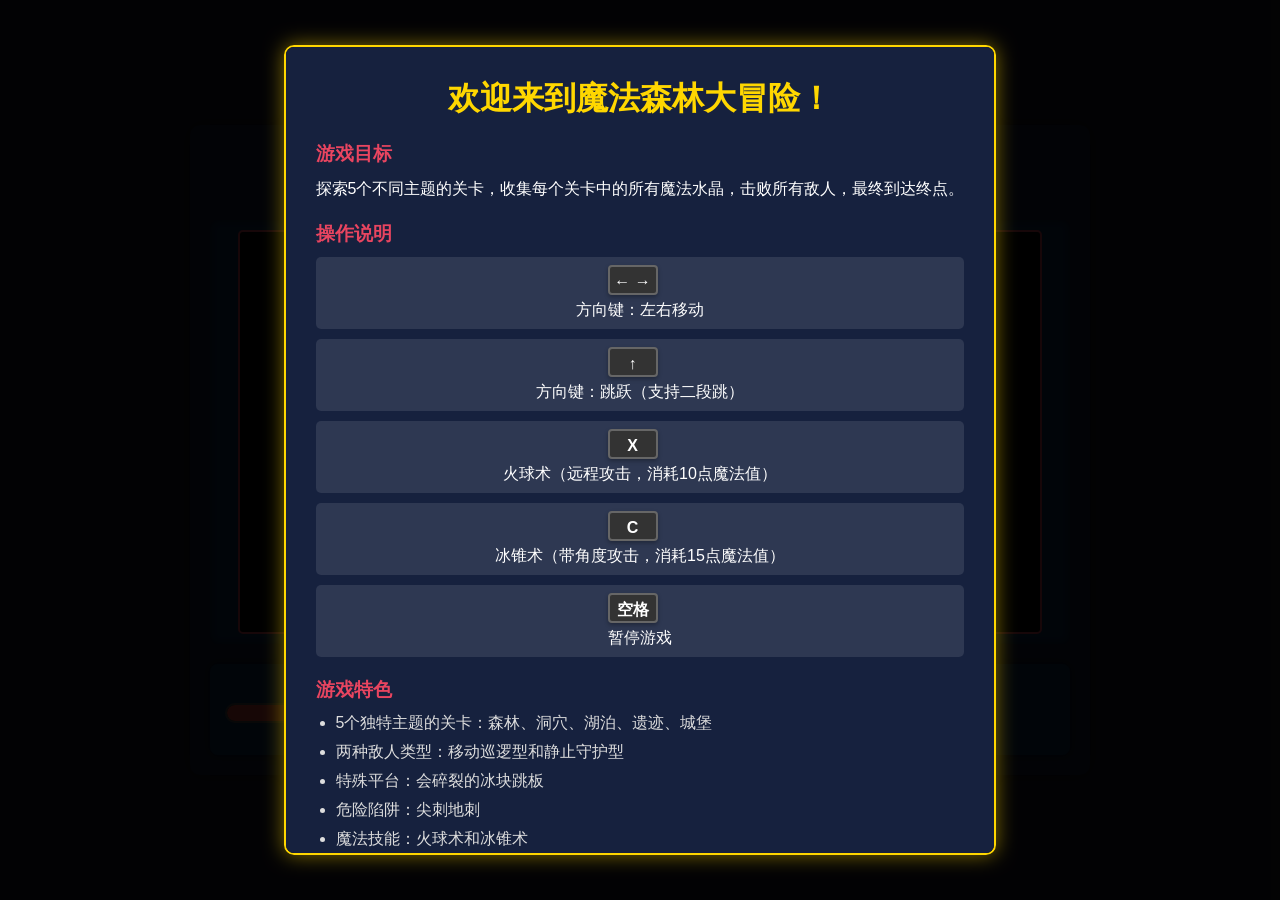
<file: index.html>
<!DOCTYPE html>
<html lang="zh-CN">
<head>
    <meta charset="UTF-8">
    <meta name="viewport" content="width=device-width, initial-scale=1.0">
    <title>魔法森林大冒险</title>
    <link rel="stylesheet" href="style.css">
</head>
<body>
    <div class="game-container">
        <!-- 游戏标题 -->
        <header class="game-header">
            <h1>魔法森林大冒险</h1>
        </header>
        
        <!-- 游戏主界面 -->
        <main class="game-main">
            <!-- 游戏画布 -->
            <div class="canvas-container">
                <canvas id="gameCanvas" width="800" height="400"></canvas>
            </div>
            
            <!-- 游戏信息面板 -->
        <div class="game-info">
            <div class="player-stats">
                <div class="stat-item">
                    <span class="stat-label">生命值:</span>
                    <div class="health-bar">
                        <div id="healthFill" class="health-fill"></div>
                        <span id="healthText" class="health-text">100/100</span>
                    </div>
                </div>
                <div class="stat-item">
                    <span class="stat-label">魔法值:</span>
                    <div class="mana-bar">
                        <div id="manaFill" class="mana-fill"></div>
                        <span id="manaText" class="mana-text">100/100</span>
                    </div>
                </div>
                <div class="stat-item">
                    <span class="stat-label">水晶:</span>
                    <span id="crystalsCount" class="stat-value">0</span>
                </div>
                <div class="stat-item">
                    <span class="stat-label">关卡:</span>
                    <span id="levelNumber" class="stat-value">1</span>
                </div>
            </div>
        </div>
        </main>
        
        <!-- 游戏结束界面 -->
        <div id="gameOverScreen" class="game-over-screen" style="display: none;">
            <div class="game-over-content">
                <h2 id="gameOverTitle">游戏结束</h2>
                <p id="gameOverMessage">你被击败了！</p>
                <button id="restartBtn" class="restart-btn">重新开始</button>
            </div>
        </div>
        
        <!-- 新手引导界面 -->
        <div id="introScreen" class="intro-screen">
            <div class="intro-content">
                <h2>欢迎来到魔法森林大冒险！</h2>
                <div class="intro-text">
                    <h3>游戏目标</h3>
                    <p>探索5个不同主题的关卡，收集每个关卡中的所有魔法水晶，击败所有敌人，最终到达终点。</p>
                    
                    <h3>操作说明</h3>
                    <div class="control-grid">
                        <div class="control-item">
                            <span class="key">← →</span>
                            <span>方向键：左右移动</span>
                        </div>
                        <div class="control-item">
                            <span class="key">↑</span>
                            <span>方向键：跳跃（支持二段跳）</span>
                        </div>
                        <div class="control-item">
                            <span class="key">X</span>
                            <span>火球术（远程攻击，消耗10点魔法值）</span>
                        </div>
                        <div class="control-item">
                            <span class="key">C</span>
                            <span>冰锥术（带角度攻击，消耗15点魔法值）</span>
                        </div>

                        <div class="control-item">
                            <span class="key">空格</span>
                            <span>暂停游戏</span>
                        </div>
                    </div>
                    
                    <h3>游戏特色</h3>
                    <ul>
                        <li>5个独特主题的关卡：森林、洞穴、湖泊、遗迹、城堡</li>
                        <li>两种敌人类型：移动巡逻型和静止守护型</li>
                        <li>特殊平台：会碎裂的冰块跳板</li>
                        <li>危险陷阱：尖刺地刺</li>
                        <li>魔法技能：火球术和冰锥术</li>
                        <li>等级提升系统：收集水晶提升等级和能力</li>
                    </ul>
                    
                    <h3>游戏提示</h3>
                    <ul>
                        <li>魔法值会随着时间自动恢复</li>
                        <li>静止型敌人会发射远程攻击，注意躲避</li>
                        <li>冰块跳板站立一段时间后会碎裂，记得及时离开</li>
                        <li>地刺会造成大量伤害，务必小心</li>
                        <li>收集所有水晶才能开启关卡终点的门</li>
                    </ul>
                </div>
                <button id="startBtn" class="start-btn">开始游戏</button>
            </div>
        </div>
        
        <!-- 暂停界面 -->
        <div id="pauseScreen" class="pause-screen" style="display: none;">
            <div class="pause-content">
                <h2>游戏暂停</h2>
                <button id="resumeBtn" class="resume-btn">继续游戏</button>
                <button id="restartGameBtn" class="restart-game-btn">重新开始</button>
            </div>
        </div>
    </div>
    
    <script src="game.js"></script>
    <script>
        // 页面加载完成后创建游戏实例
        window.addEventListener('load', () => {
            const game = new Game();
        });
    </script>
</body>
</html>
</file>
<file: style.css>
/* 全局样式 */
* {
    margin: 0;
    padding: 0;
    box-sizing: border-box;
}

body {
    font-family: 'Arial', sans-serif;
    background-color: #1a1a2e;
    color: #ffffff;
    display: flex;
    justify-content: center;
    align-items: center;
    min-height: 100vh;
    overflow: hidden;
}

/* 游戏容器 */
.game-container {
    width: 100%;
    max-width: 900px;
    background-color: #16213e;
    border-radius: 10px;
    box-shadow: 0 0 20px rgba(0, 0, 0, 0.5);
    padding: 20px;
    text-align: center;
}

/* 游戏标题 */
.game-header h1 {
    color: #ffd700;
    font-size: 2.5em;
    margin-bottom: 20px;
    text-shadow: 0 0 10px rgba(255, 215, 0, 0.5);
    font-family: 'Courier New', monospace;
}

/* 游戏主界面 */
.game-main {
    display: flex;
    flex-direction: column;
    gap: 20px;
}

/* 画布容器 */
.canvas-container {
    display: flex;
    justify-content: center;
    align-items: center;
    background-color: #0f3460;
    border-radius: 8px;
    padding: 10px;
    box-shadow: inset 0 0 10px rgba(0, 0, 0, 0.5);
}

#gameCanvas {
    border: 2px solid #e94560;
    border-radius: 5px;
    background-color: #000;
    image-rendering: pixelated;
    image-rendering: crisp-edges;
}

/* 游戏信息面板 */
.game-info {
    background-color: #0f3460;
    border-radius: 8px;
    padding: 15px;
    box-shadow: 0 0 10px rgba(0, 0, 0, 0.3);
}

/* 玩家状态 */
.player-stats {
    display: grid;
    grid-template-columns: repeat(auto-fit, minmax(150px, 1fr));
    gap: 15px;
    margin-bottom: 15px;
}

.stat-item {
    display: flex;
    flex-direction: column;
    gap: 5px;
}

.stat-label {
    font-weight: bold;
    color: #e94560;
    font-size: 0.9em;
}

.stat-value {
    font-size: 1.2em;
    color: #ffd700;
    font-weight: bold;
}

/* 生命值和魔法值条 */
.health-bar, .mana-bar {
    position: relative;
    height: 20px;
    border-radius: 10px;
    overflow: hidden;
    background-color: #333;
    border: 2px solid #555;
}

.health-fill {
    height: 100%;
    background-color: #e74c3c;
    transition: width 0.3s ease;
    border-radius: 8px;
}

.mana-fill {
    height: 100%;
    background-color: #3498db;
    transition: width 0.3s ease;
    border-radius: 8px;
}

.health-text, .mana-text {
    position: absolute;
    top: 50%;
    left: 50%;
    transform: translate(-50%, -50%);
    font-size: 0.8em;
    font-weight: bold;
    color: white;
    text-shadow: 1px 1px 2px black;
}

/* 技能栏 */
.skills-bar {
    display: flex;
    justify-content: center;
    gap: 15px;
    margin-top: 15px;
}

.skill-item {
    position: relative;
    width: 80px;
    height: 80px;
}

.skill-icon {
    width: 100%;
    height: 100%;
    border-radius: 8px;
    display: flex;
    justify-content: center;
    align-items: center;
    font-weight: bold;
    font-size: 0.8em;
    color: white;
    cursor: pointer;
    transition: transform 0.2s ease;
    border: 2px solid #555;
}

.skill-icon:hover {
    transform: scale(1.05);
}

.skill-1 {
    background-color: #e67e22;
    background-image: linear-gradient(45deg, #e67e22, #d35400);
}

.skill-2 {
    background-color: #3498db;
    background-image: linear-gradient(45deg, #3498db, #2980b9);
}

.skill-3 {
    background-color: #9b59b6;
    background-image: linear-gradient(45deg, #9b59b6, #8e44ad);
}

.skill-cooldown {
    position: absolute;
    top: 0;
    left: 0;
    width: 100%;
    height: 100%;
    background-color: rgba(0, 0, 0, 0.7);
    border-radius: 8px;
    display: none;
    justify-content: center;
    align-items: center;
    font-size: 1.5em;
    font-weight: bold;
    color: white;
}

/* 控制说明 */
.controls-info {
    display: flex;
    justify-content: center;
    flex-wrap: wrap;
    gap: 20px;
    background-color: #0f3460;
    border-radius: 8px;
    padding: 15px;
    box-shadow: 0 0 10px rgba(0, 0, 0, 0.3);
}

.control-item {
    display: flex;
    flex-direction: column;
    gap: 5px;
    align-items: center;
}

.control-key {
    background-color: #333;
    border: 2px solid #555;
    border-radius: 5px;
    padding: 5px 10px;
    font-family: 'Courier New', monospace;
    font-weight: bold;
    color: #ffd700;
    min-width: 40px;
}

.control-desc {
    font-size: 0.9em;
    color: #e94560;
}

/* 游戏结束界面 */
.game-over-screen {
    position: fixed;
    top: 0;
    left: 0;
    width: 100%;
    height: 100%;
    background-color: rgba(0, 0, 0, 0.8);
    display: flex;
    justify-content: center;
    align-items: center;
    z-index: 1000;
}

.game-over-content {
    background-color: #16213e;
    border: 2px solid #e94560;
    border-radius: 10px;
    padding: 40px;
    text-align: center;
    box-shadow: 0 0 20px rgba(233, 69, 96, 0.5);
}

.game-over-content h2 {
    color: #e94560;
    font-size: 2em;
    margin-bottom: 20px;
}

.game-over-content p {
    font-size: 1.2em;
    margin-bottom: 30px;
    color: #ffd700;
}

/* 新手引导界面 */
.intro-screen {
    position: fixed;
    top: 0;
    left: 0;
    width: 100%;
    height: 100%;
    background-color: rgba(0, 0, 0, 0.9);
    display: flex;
    justify-content: center;
    align-items: center;
    z-index: 1000;
    overflow-y: auto;
}

.intro-content {
    background-color: #16213e;
    border: 2px solid #ffd700;
    border-radius: 10px;
    padding: 30px;
    text-align: center;
    box-shadow: 0 0 20px rgba(255, 215, 0, 0.5);
    max-width: 800px;
    max-height: 90vh;
    overflow-y: auto;
}

.intro-content h2 {
    color: #ffd700;
    font-size: 2em;
    margin-bottom: 20px;
}

.intro-text {
    text-align: left;
    margin-bottom: 30px;
}

.intro-text h3 {
    color: #e94560;
    margin-top: 20px;
    margin-bottom: 10px;
}

.control-grid {
    display: grid;
    grid-template-columns: 1fr;
    gap: 10px;
    margin-bottom: 20px;
}

.control-item {
    display: flex;
    align-items: center;
    padding: 8px;
    background-color: rgba(255, 255, 255, 0.1);
    border-radius: 5px;
}

.key {
    display: inline-block;
    width: 50px;
    height: 30px;
    background-color: #333;
    color: #fff;
    text-align: center;
    line-height: 30px;
    border-radius: 4px;
    margin-right: 15px;
    font-weight: bold;
    border: 2px solid #666;
    box-shadow: 0 2px 4px rgba(0, 0, 0, 0.3);
}

.intro-text ul {
    margin-left: 20px;
    margin-bottom: 15px;
}

.intro-text li {
    margin-bottom: 8px;
    color: #ddd;
}

.intro-text p {
    color: #ffffff;
    margin-bottom: 12px;
    line-height: 1.5;
}

.start-btn {
    background-color: #27ae60;
    color: white;
    border: none;
    padding: 15px 30px;
    font-size: 1.1em;
    font-weight: bold;
    border-radius: 5px;
    cursor: pointer;
    transition: all 0.3s ease;
}

.start-btn:hover {
    background-color: #229954;
    transform: translateY(-2px);
    box-shadow: 0 4px 8px rgba(0, 0, 0, 0.3);
}

/* 暂停界面 */
.pause-screen {
    position: fixed;
    top: 0;
    left: 0;
    width: 100%;
    height: 100%;
    background-color: rgba(0, 0, 0, 0.8);
    display: flex;
    justify-content: center;
    align-items: center;
    z-index: 1000;
}

.pause-content {
    background-color: #16213e;
    border: 2px solid #ffd700;
    border-radius: 10px;
    padding: 40px;
    text-align: center;
    box-shadow: 0 0 20px rgba(255, 215, 0, 0.5);
}

.pause-content h2 {
    color: #ffd700;
    font-size: 2em;
    margin-bottom: 30px;
}

/* 按钮样式 */
.restart-btn, .resume-btn, .restart-game-btn {
    background-color: #e94560;
    color: white;
    border: none;
    padding: 15px 30px;
    font-size: 1.1em;
    font-weight: bold;
    border-radius: 5px;
    cursor: pointer;
    transition: all 0.3s ease;
    margin: 5px;
}

.restart-btn:hover, .resume-btn:hover, .restart-game-btn:hover {
    background-color: #c0392b;
    transform: translateY(-2px);
    box-shadow: 0 4px 8px rgba(0, 0, 0, 0.3);
}

.resume-btn {
    background-color: #27ae60;
}

.resume-btn:hover {
    background-color: #229954;
}

/* 响应式设计 */
@media (max-width: 768px) {
    .game-container {
        padding: 10px;
    }
    
    .game-header h1 {
        font-size: 2em;
    }
    
    #gameCanvas {
        width: 100%;
        height: auto;
    }
    
    .player-stats {
        grid-template-columns: 1fr 1fr;
    }
    
    .skills-bar {
        flex-wrap: wrap;
    }
    
    .controls-info {
        flex-direction: column;
        align-items: center;
    }
}
</file>
